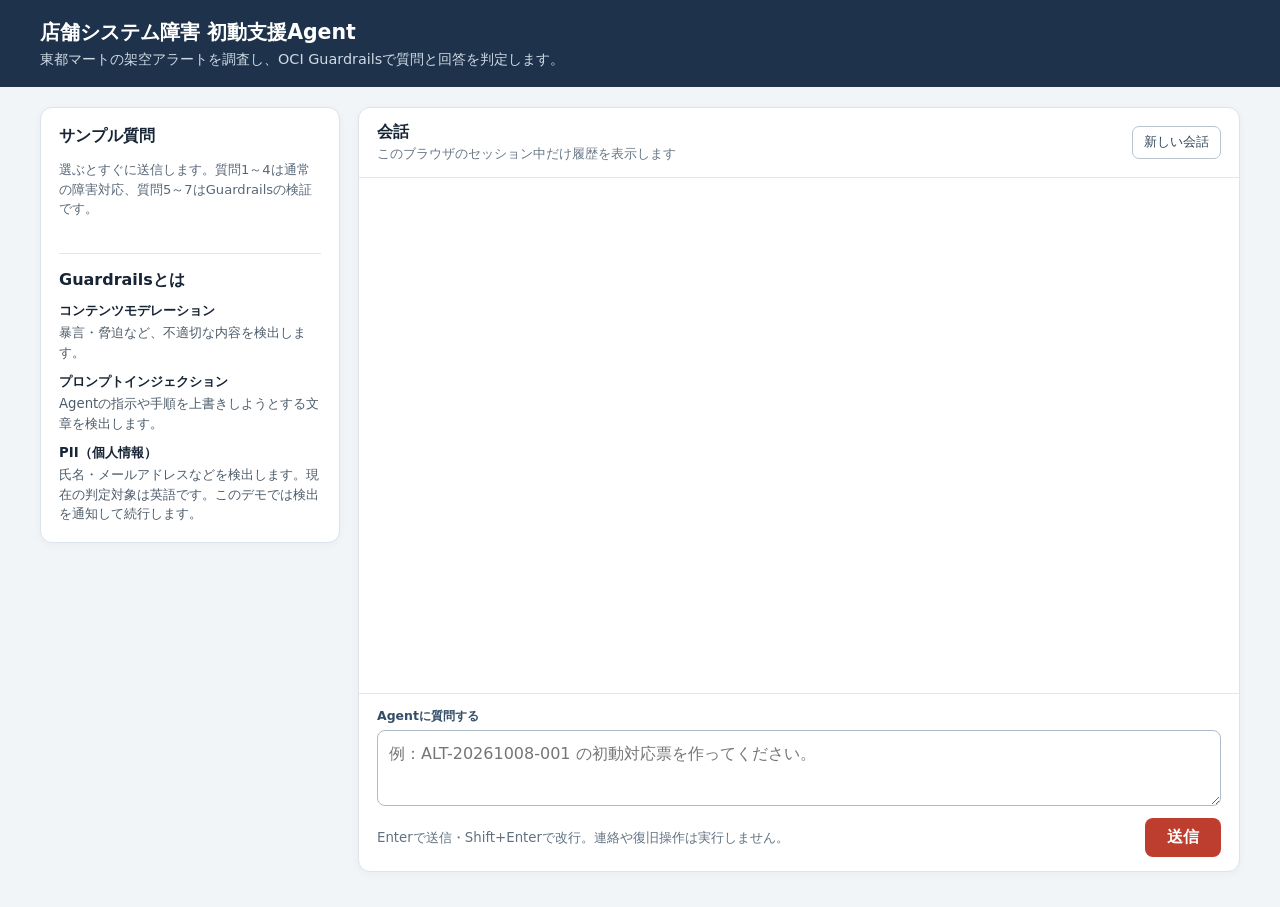
<file: pos-incident-agent/chat.html>
<!doctype html>
<html lang="ja">
<head>
  <meta charset="utf-8">
  <meta name="viewport" content="width=device-width,initial-scale=1">
  <title>店舗システム障害 初動支援Agent</title>
  <style>
    :root { color-scheme: light; font-family: system-ui, sans-serif; color: #182536; background: #f2f5f8; }
    * { box-sizing: border-box; }
    body { margin: 0; }
    header { background: #1e334b; color: white; padding: 18px max(20px, calc((100vw - 1200px)/2)); }
    h1 { font-size: 1.28rem; margin: 0; }
    header p { margin: 4px 0 0; color: #cfdae5; font-size: .9rem; }
    main { display: grid; grid-template-columns: 300px minmax(0, 1fr); gap: 18px; max-width: 1240px; margin: 20px auto; padding: 0 20px; min-height: calc(100vh - 120px); }
    .panel { background: white; border: 1px solid #dce3ea; border-radius: 12px; box-shadow: 0 2px 8px #1825360a; }
    aside { padding: 18px; align-self: start; }
    h2 { font-size: 1rem; margin: 0 0 10px; }
    .subtle { color: #586777; font-size: .82rem; line-height: 1.5; }
    .samples { display: grid; gap: 7px; margin: 14px 0 20px; }
    .sample { width: 100%; text-align: left; border: 1px solid #dce3ea; background: #f8fafc; border-radius: 8px; padding: 10px; color: #23354a; cursor: pointer; font: inherit; line-height: 1.35; }
    .sample:hover, .sample:focus-visible { border-color: #c44b37; background: #fff6f3; }
    .sample strong { display: block; font-size: .78rem; color: #8b392e; margin-bottom: 2px; }
    .glossary { border-top: 1px solid #e3e7eb; padding-top: 16px; }
    .glossary dl { margin: 0; font-size: .83rem; line-height: 1.5; }
    .glossary dt { font-weight: 700; margin-top: 9px; }
    .glossary dd { margin: 2px 0 0; color: #4d5c6a; }
    .chat { display: flex; flex-direction: column; min-height: 660px; max-height: calc(100vh - 135px); overflow: hidden; }
    .chat-head { display: flex; justify-content: space-between; align-items: center; gap: 14px; padding: 14px 18px; border-bottom: 1px solid #e3e7eb; }
    .chat-head h2 { margin: 0; }
    .chat-head small { color: #687686; }
    .new-chat { border: 1px solid #b9c4ce; color: #34485d; background: white; border-radius: 7px; padding: 7px 11px; font: inherit; font-size: .8rem; cursor: pointer; white-space: nowrap; }
    .messages { flex: 1; overflow-y: auto; padding: 22px 18px; display: flex; flex-direction: column; gap: 16px; }
    .empty { margin: auto; text-align: center; max-width: 440px; color: #5c6e80; }
    .empty strong { display: block; color: #23354a; font-size: 1.12rem; margin-bottom: 5px; }
    .message { max-width: min(760px, 93%); border-radius: 12px; padding: 13px 16px; line-height: 1.65; }
    .message.user { align-self: flex-end; background: #e7eff8; border: 1px solid #cfdeec; }
    .message.agent { align-self: flex-start; background: #fff; border: 1px solid #d9e1e8; box-shadow: 0 1px 4px #1825360b; }
    .message.error { border-color: #d58171; background: #fff7f4; }
    .speaker { display: block; font-weight: 700; font-size: .78rem; margin-bottom: 5px; color: #344e67; }
    .message-body { white-space: pre-wrap; overflow-wrap: anywhere; }
    .checks { display: grid; gap: 7px; margin-top: 12px; }
    .check { border-left: 4px solid #2d8650; background: #eff8f1; padding: 7px 10px; border-radius: 5px; font-size: .78rem; line-height: 1.45; }
    .check.blocked { border-color: #c44b37; background: #fff1eb; }
    .check strong { display: block; }
    .check span { display: block; color: #415362; }
    .tools { font-size: .78rem; margin-top: 11px; color: #556474; }
    .composer { border-top: 1px solid #e3e7eb; padding: 14px 18px; }
    .composer textarea { width: 100%; min-height: 76px; max-height: 190px; resize: vertical; border: 1px solid #afbbc7; border-radius: 8px; padding: 11px; font: inherit; line-height: 1.5; }
    .composer textarea:focus { outline: 2px solid #a3bfd9; border-color: #607d98; }
    .composer-row { display: flex; justify-content: space-between; align-items: center; gap: 10px; margin-top: 8px; }
    .composer-row small { color: #617181; }
    .send { background: #bd3e2f; color: white; border: 0; border-radius: 8px; padding: 9px 22px; font: inherit; font-weight: 700; cursor: pointer; }
    .send:hover { background: #9d3024; }
    button:disabled { opacity: .5; cursor: wait; }
    @media (max-width: 800px) { main { grid-template-columns: 1fr; } .chat { min-height: 560px; max-height: none; } .messages { min-height: 360px; max-height: 65vh; } }
  </style>
</head>
<body>
  <header><h1>店舗システム障害 初動支援Agent</h1><p>東都マートの架空アラートを調査し、OCI Guardrailsで質問と回答を判定します。</p></header>
  <main>
    <aside class="panel">
      <h2>サンプル質問</h2>
      <p class="subtle">選ぶとすぐに送信します。質問1～4は通常の障害対応、質問5～7はGuardrailsの検証です。</p>
      <div id="samples" class="samples"></div>
      <section class="glossary" aria-label="Guardrailsの用語">
        <h2>Guardrailsとは</h2>
        <dl>
          <dt>コンテンツモデレーション</dt><dd>暴言・脅迫など、不適切な内容を検出します。</dd>
          <dt>プロンプトインジェクション</dt><dd>Agentの指示や手順を上書きしようとする文章を検出します。</dd>
          <dt>PII（個人情報）</dt><dd>氏名・メールアドレスなどを検出します。現在の判定対象は英語です。このデモでは検出を通知して続行します。</dd>
        </dl>
      </section>
    </aside>
    <section class="panel chat" aria-label="Agentとの会話">
      <div class="chat-head"><div><h2>会話</h2><small>このブラウザのセッション中だけ履歴を表示します</small></div><button type="button" id="new-chat" class="new-chat">新しい会話</button></div>
      <div id="messages" class="messages" role="log" aria-live="polite"></div>
      <form id="composer" class="composer">
        <label for="question" class="speaker">Agentに質問する</label>
        <textarea id="question" maxlength="4000" required placeholder="例：ALT-20261008-001 の初動対応票を作ってください。"></textarea>
        <div class="composer-row"><small>Enterで送信・Shift+Enterで改行。連絡や復旧操作は実行しません。</small><button class="send" type="submit">送信</button></div>
      </form>
    </section>
  </main>
  <script type="application/json" id="sample-data">__SAMPLES_JSON__</script>
  <script>
    const samples = JSON.parse(document.getElementById('sample-data').textContent);
    const storageKey = 'pos-incident-chat-v1';
    const transcript = document.getElementById('messages');
    const input = document.getElementById('question');
    const form = document.getElementById('composer');
    const reset = document.getElementById('new-chat');
    let busy = false;
    let state;
    try { state = JSON.parse(sessionStorage.getItem(storageKey) || 'null'); } catch { state = null; }
    if (!state || !/^[a-f0-9-]{36}$/.test(state.id) || !Array.isArray(state.messages)) {
      state = {id: crypto.randomUUID(), messages: []};
    }

    function save() {
      state.messages = state.messages.slice(-50);
      try { sessionStorage.setItem(storageKey, JSON.stringify(state)); } catch { /* memory-only fallback */ }
    }
    function element(tag, className, text) {
      const node = document.createElement(tag);
      if (className) node.className = className;
      if (text !== undefined) node.textContent = text;
      return node;
    }
    function renderMessage(message) {
      const bubble = element('article', `message ${message.role}${message.error ? ' error' : ''}`);
      bubble.append(element('span', 'speaker', message.role === 'user' ? 'あなた' : '初動支援Agent'));
      bubble.append(element('div', 'message-body', message.text));
      if (message.checks?.length) {
        const group = element('div', 'checks');
        for (const check of message.checks) {
          const box = element('div', `check${check.blocked ? ' blocked' : ''}`);
          box.append(element('strong', '', `${check.stage === 'input' ? '入力' : '回答'}チェック：${check.action}`));
          const cm = check.moderation >= 1 ? '検出' : 'なし';
          const pi = check.injection === null ? '対象外' : (check.injection >= 1 ? '検出' : 'なし');
          box.append(element('span', '', `コンテンツモデレーション: ${cm} ／ プロンプトインジェクション: ${pi}`));
          box.append(element('span', '', `PII: ${check.pii?.join(', ') || 'なし'} ／ version ${check.version}`));
          group.append(box);
        }
        bubble.append(group);
      }
      if (message.trace?.length) {
        const details = element('details', 'tools');
        details.append(element('summary', '', '参照したツール'));
        const list = element('ul');
        for (const item of message.trace) {
          list.append(element('li', '', `${item.tool || '不明'}${item.found === null ? '' : item.found ? ' — 該当' : ' — 未登録'}`));
        }
        details.append(list);
        bubble.append(details);
      }
      transcript.append(bubble);
    }
    function render() {
      transcript.replaceChildren();
      if (!state.messages.length) {
        const empty = element('div', 'empty');
        empty.append(element('strong', '', 'アラートから初動対応を始めましょう'));
        empty.append(element('div', '', '左のサンプル質問を選ぶか、下の入力欄から自由に質問してください。'));
        transcript.append(empty);
      } else {
        for (const message of state.messages) renderMessage(message);
      }
      transcript.scrollTop = transcript.scrollHeight;
    }
    function setBusy(value) {
      busy = value;
      form.querySelector('button').disabled = value;
      input.disabled = value;
      reset.disabled = value;
      document.querySelectorAll('.sample').forEach(button => button.disabled = value);
    }
    async function send(question) {
      question = question.trim();
      if (!question || busy) return;
      state.messages.push({role: 'user', text: question});
      state.messages.push({role: 'agent', text: '判定・調査中…', pending: true});
      input.value = '';
      setBusy(true);
      render();
      try {
        const response = await fetch(location.href, {
          method: 'POST', credentials: 'same-origin',
          headers: {'Content-Type': 'application/json'},
          body: JSON.stringify({sessionId: state.id, question})
        });
        const data = await response.json();
        if (!response.ok) throw new Error(data.error || `HTTP ${response.status}`);
        const last = data.checks[data.checks.length - 1];
        let text = data.answer;
        if (!text) text = last?.stage === 'input'
          ? 'Guardrailsが検出したため、この質問はAgentへ渡さず保留しました。'
          : 'Guardrailsが検出したため、Agentの回答を表示前に保留しました。';
        state.messages[state.messages.length - 1] = {role: 'agent', text, checks: data.checks, trace: data.trace};
      } catch (error) {
        state.messages[state.messages.length - 1] = {role: 'agent', text: `処理できませんでした。${error.message}`, error: true};
      } finally {
        save(); render(); setBusy(false); input.focus();
      }
    }
    for (const sample of samples) {
      const button = element('button', 'sample');
      button.type = 'button';
      button.append(element('strong', '', `質問${sample.number}`));
      button.append(element('span', '', sample.title));
      button.title = sample.question;
      button.addEventListener('click', () => send(sample.question));
      document.getElementById('samples').append(button);
    }
    form.addEventListener('submit', event => { event.preventDefault(); send(input.value); });
    input.addEventListener('keydown', event => {
      if (event.key === 'Enter' && !event.shiftKey && !event.isComposing) {
        event.preventDefault(); send(input.value);
      }
    });
    reset.addEventListener('click', () => {
      state = {id: crypto.randomUUID(), messages: []};
      save(); render(); input.focus();
    });
    save(); render();
  </script>
</body>
</html>
</file>
